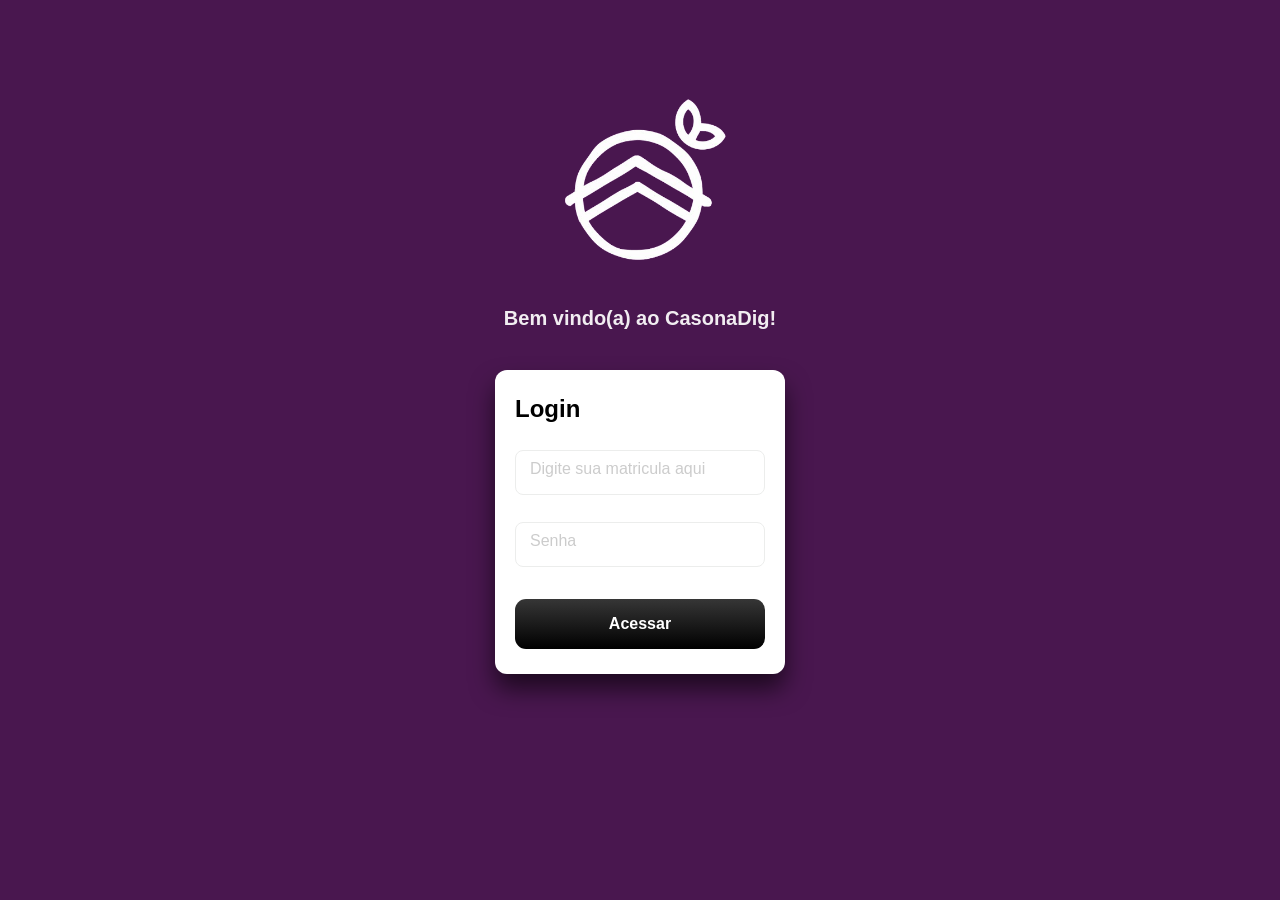
<file: index.html>
<!DOCTYPE html>
<html lang="en">

<head>
    <meta charset="UTF-8">
    <meta name="viewport" content="width=device-width, initial-scale=1.0">
    <title>Bem vindo</title>
    <link rel="stylesheet" type="text/css" href="style/style.css">

</head>

<body>

   

    <div class="main-container">
  
        <!-- Contêiner do Logo -->
        <div class="card">
            <img src="imgs/casona_icon.png" alt="React Logo" class="App-logo" />
          <div class="header">Bem vindo(a) ao CasonaDig!</div>
        </div>
      
        <!-- Formulário de Login -->
        <form class="form-control" action="dashboard.html">
          <p class="title">Login</p>
          <div class="input-field">
            <input required="" class="input" type="text" />
            <label class="label" for="input">Digite sua matricula aqui</label>
          </div>
          <div class="input-field">
            <input required="" class="input" type="password" />
            <label class="label" for="input">Senha</label>
          </div>
          <button class="submit-btn">Acessar</button>
        </form>
        
      </div>

</body>

</html>
</file>
<file: style/style.css>
* {
    margin: 0;
    padding: 0;
    box-sizing: border-box;
  }
  
  body {
    background-color: #49174f; 
    height: 100vh;
    font-family: 'Inter', 'Segoe UI', Roboto, Helvetica, Arial, sans-serif;
  }
  
  /* Novo layout empilhado */
  .main-container {
    display: flex;
    flex-direction: column; /* Coloca o logo em cima e o formulário embaixo */
    justify-content: center;
    align-items: center;
    height: 100%;
    gap: 40px; /* Distância entre o logo e o formulário */
  }
  
  /* --- Ajustes do Logo (.card) --- */
  .card {
    display: flex;
    flex-direction: column;
    align-items: center;
    font-size: 20px;
    font-weight: 700;
    color: #f1edf1;
    margin-top: -159px;
  }
  
  .App-logo {
    width: 250px; /* Controla o tamanho exato do SVG */
    height: auto;
    margin-bottom: -10px; /* Espaço entre o ícone e o texto "Welcome..." */
  }
  
  @media (prefers-reduced-motion: no-preference) {
    .App-logo {
      animation: App-logo-spin infinite 5s linear;
    }
  }
  
  @keyframes App-logo-spin {
    from { transform: rotate(0deg); }
    to { transform: rotate(360deg); }
  }
  
  /* --- Ajustes do Formulário --- */
  .form-control {
    background-color: #ffffff;
    box-shadow: 0 15px 25px rgba(0, 0, 0, 0.6);
    width: 290px; /* Formulário menor e mais proporcional */
    display: flex;
    justify-content: center;
    flex-direction: column;
    gap: 12px;
    padding: 25px 20px; /* Padding ligeiramente menor nas laterais */
    border-radius: 12px; /* Borda levemente mais arredondada */
  }
  
  .title {
    font-size: 24px;
    font-weight: 800;
    margin: 0;
  }
  
  .input-field {
    position: relative;
    width: 100%;
  }
  
  .input {
    margin-top: 15px;
    width: 100%;
    outline: none;
    border-radius: 8px;
    height: 45px;
    border: 1.5px solid #ecedec;
    background: transparent;
    padding-left: 10px;
    font-family: inherit;
  }
  
  .input:focus {
    border: 1.5px solid #2d79f3;
  }
  
  .input-field .label {
    position: absolute;
    top: 25px;
    left: 15px;
    color: #ccc;
    transition: all 0.3s ease;
    pointer-events: none;
    z-index: 2;
  }
  
  .input-field .input:focus ~ .label,
  .input-field .input:valid ~ .label {
    top: 5px;
    left: 5px;
    font-size: 12px;
    color: #2d79f3;
    background-color: #ffffff;
    padding: 0 5px;
  }
  
  .form-control a {
    text-decoration: none;
    color: #1b1b1b;
    font-size: 13px;
    margin-top: 5px;
  }
  
  .form-control a:hover {
    text-decoration: underline;
  }
  
  .submit-btn {
    margin-top: 20px;
    height: 50px;
    background: #f2f2f2;
    border-radius: 11px;
    border: 0;
    outline: none;
    color: #ffffff;
    font-size: 16px;
    font-weight: 700;
    background: linear-gradient(180deg, #363636 0%, #1b1b1b 50%, #000000 100%);
    transition: all 0.3s cubic-bezier(0.15, 0.83, 0.66, 1);
    cursor: pointer;
  }
  
  .submit-btn:hover {
    box-shadow: 0px 0px 0px 2px #ffffff, 0px 0px 0px 4px #0000003a;
  }
</file>
